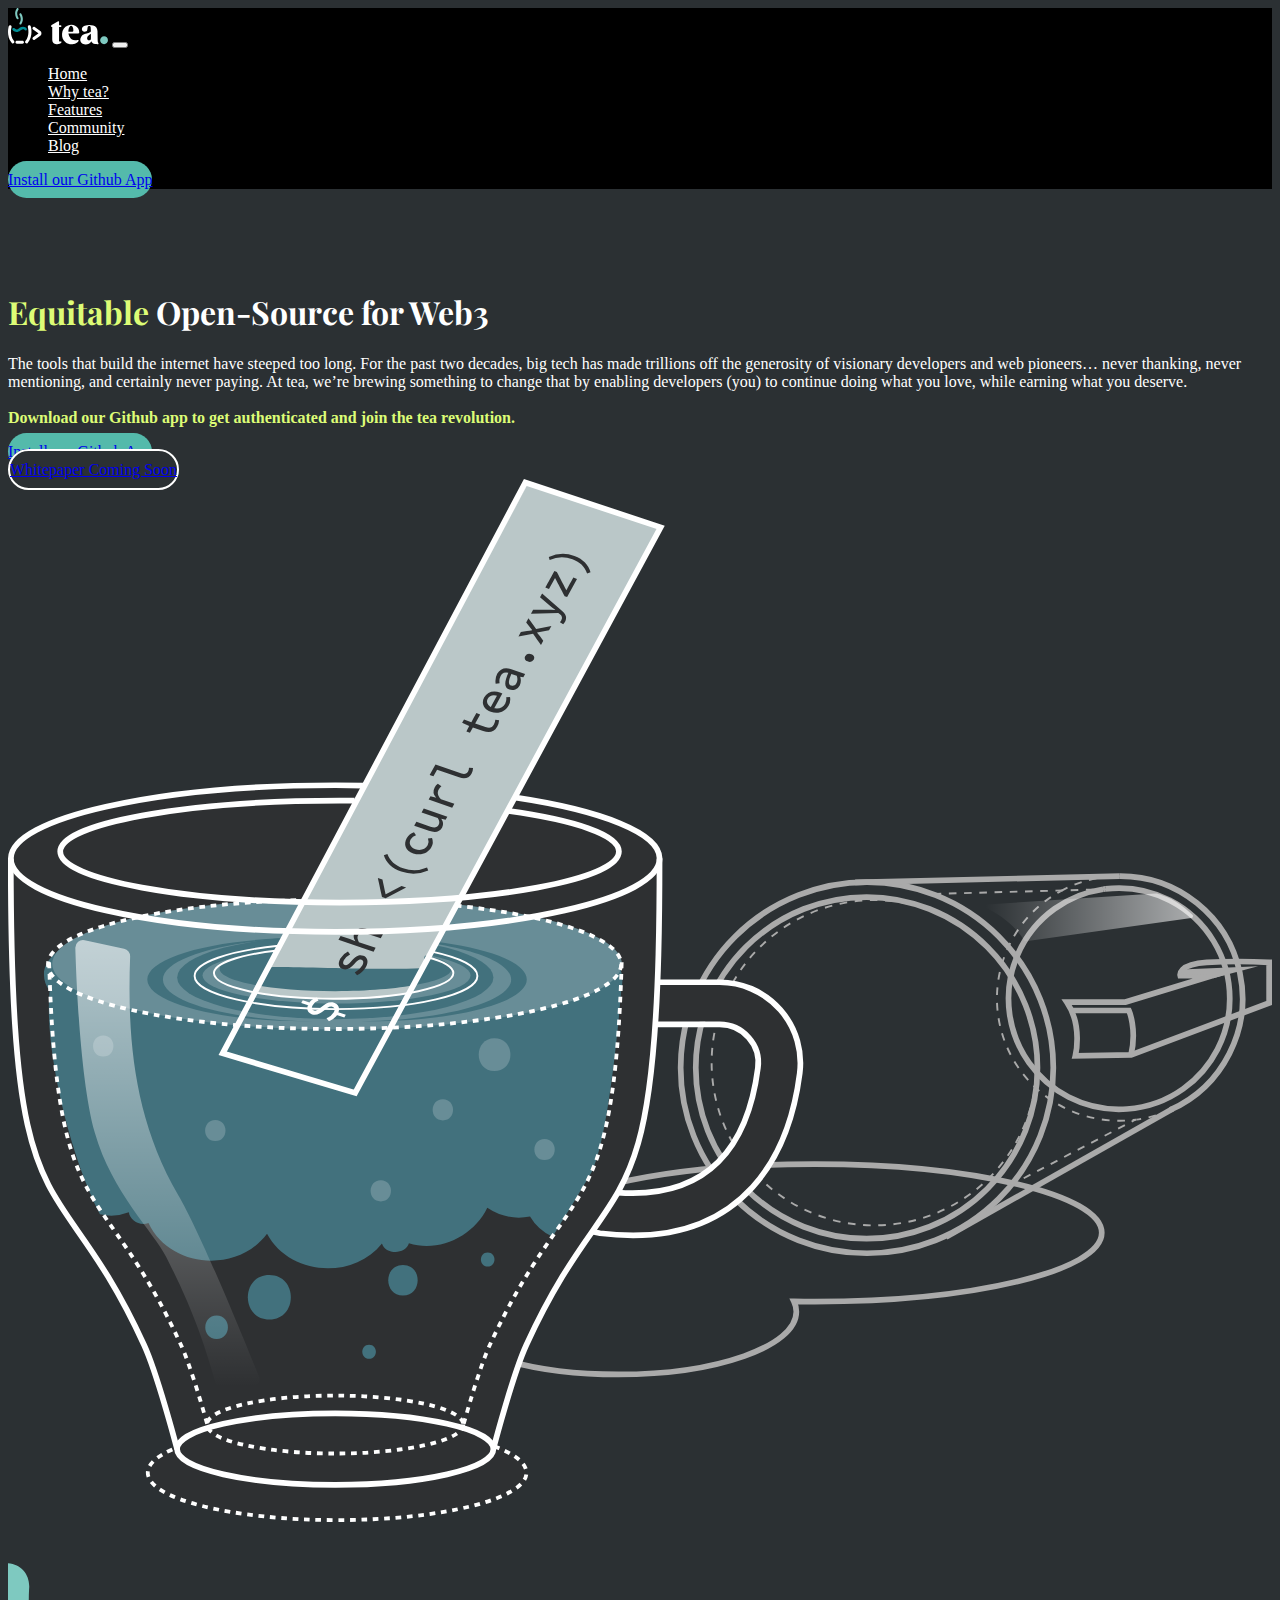
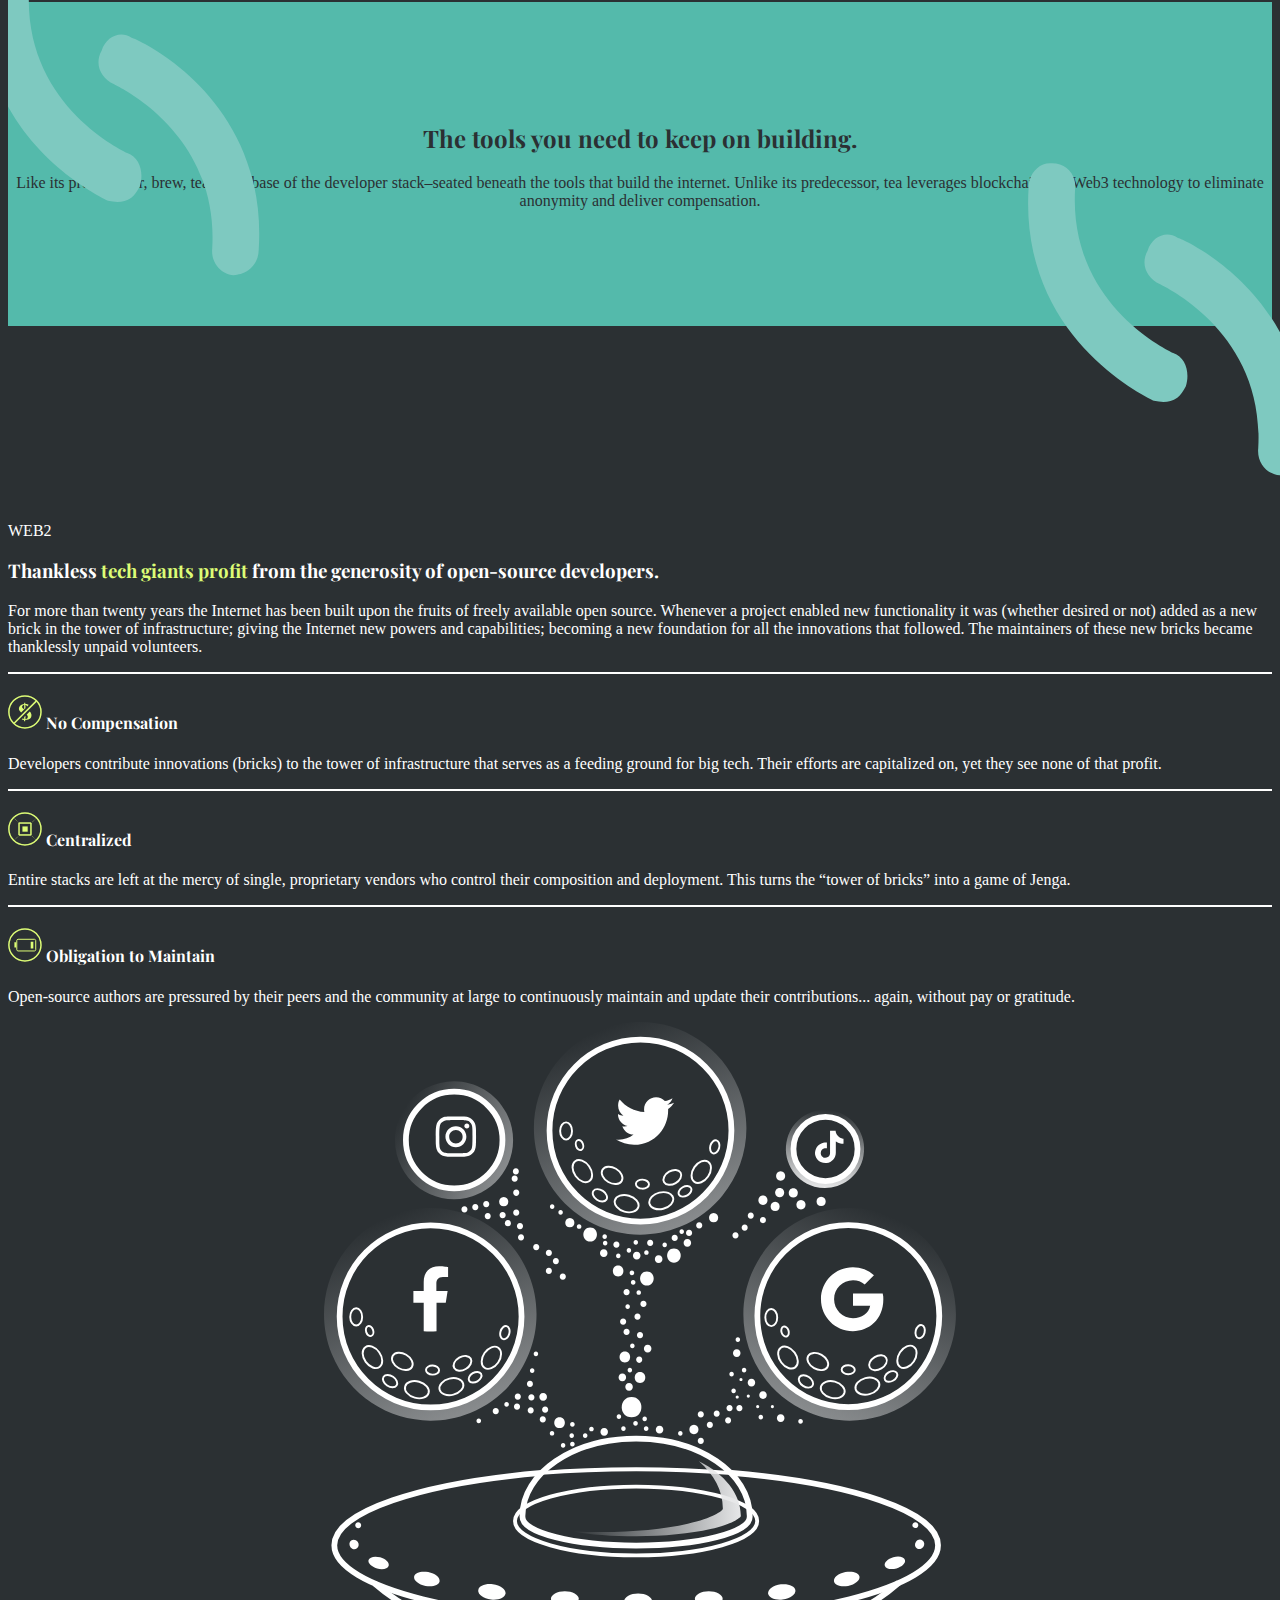
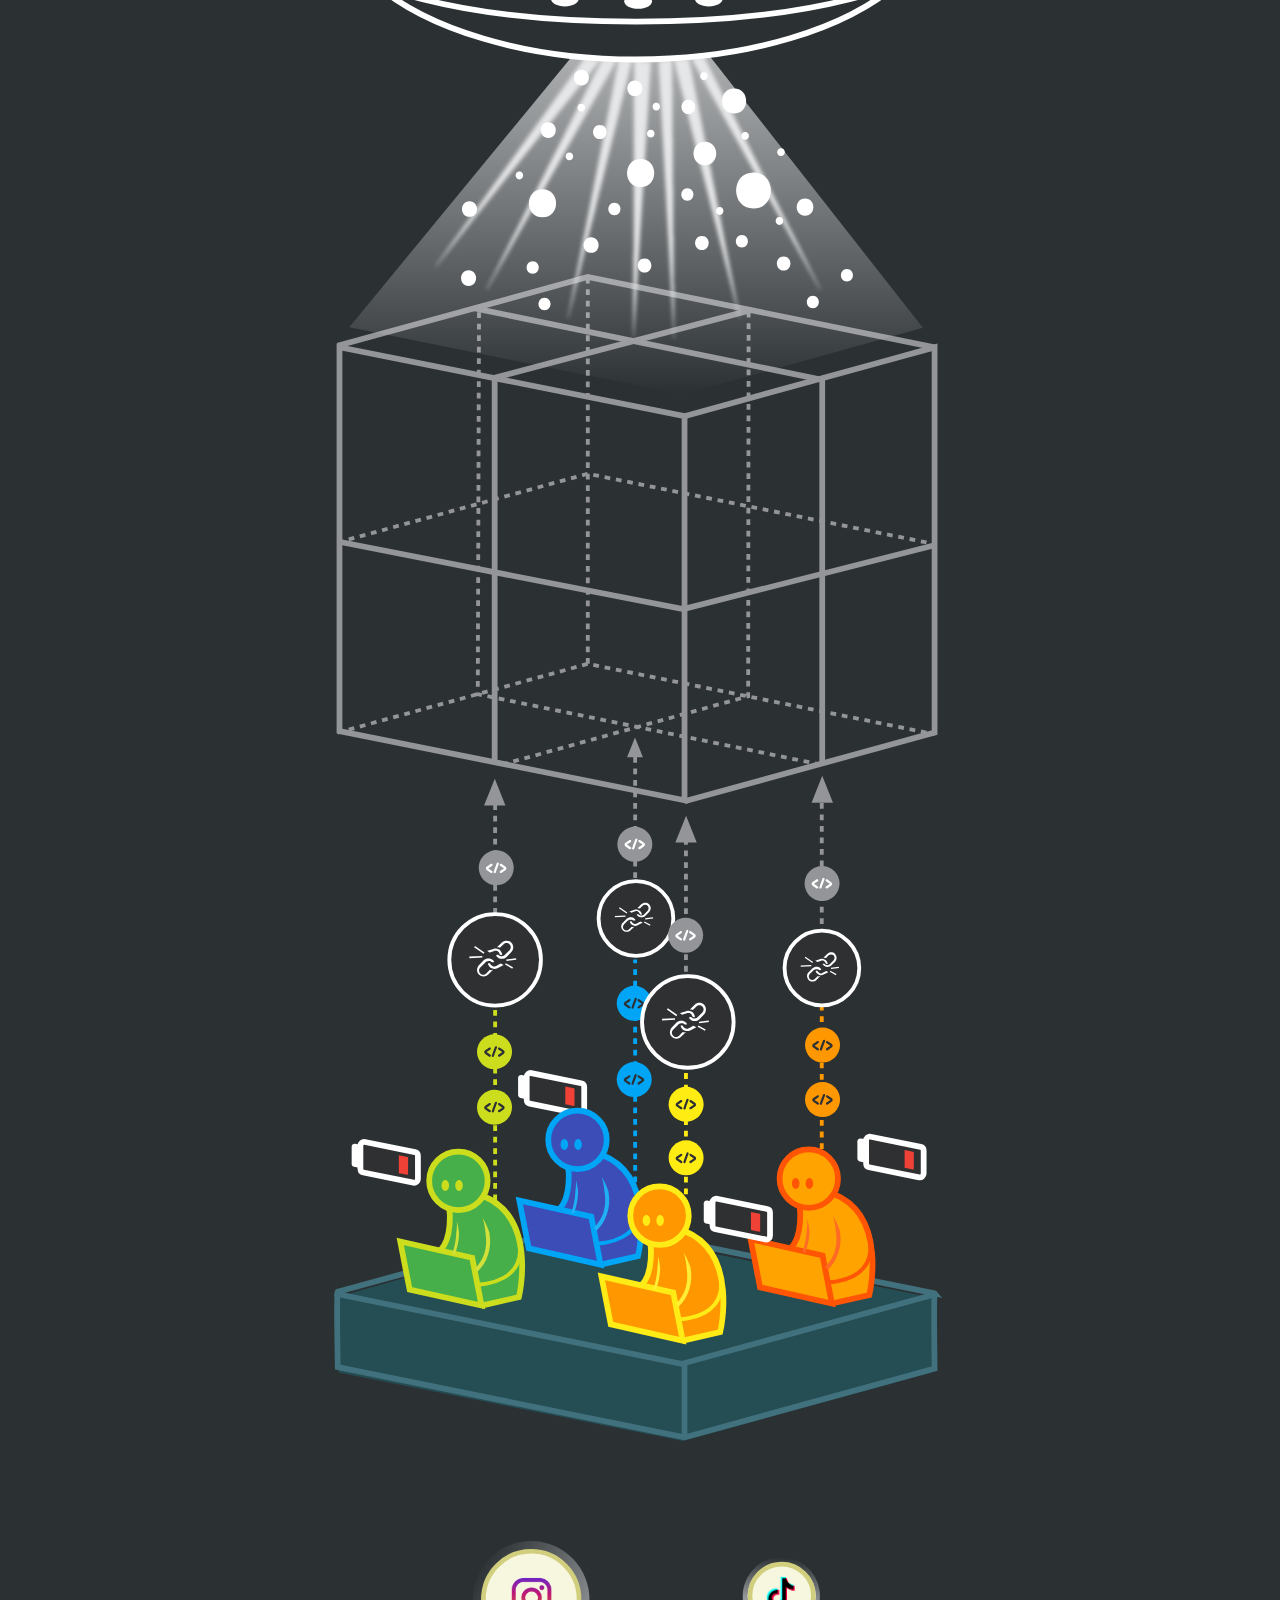
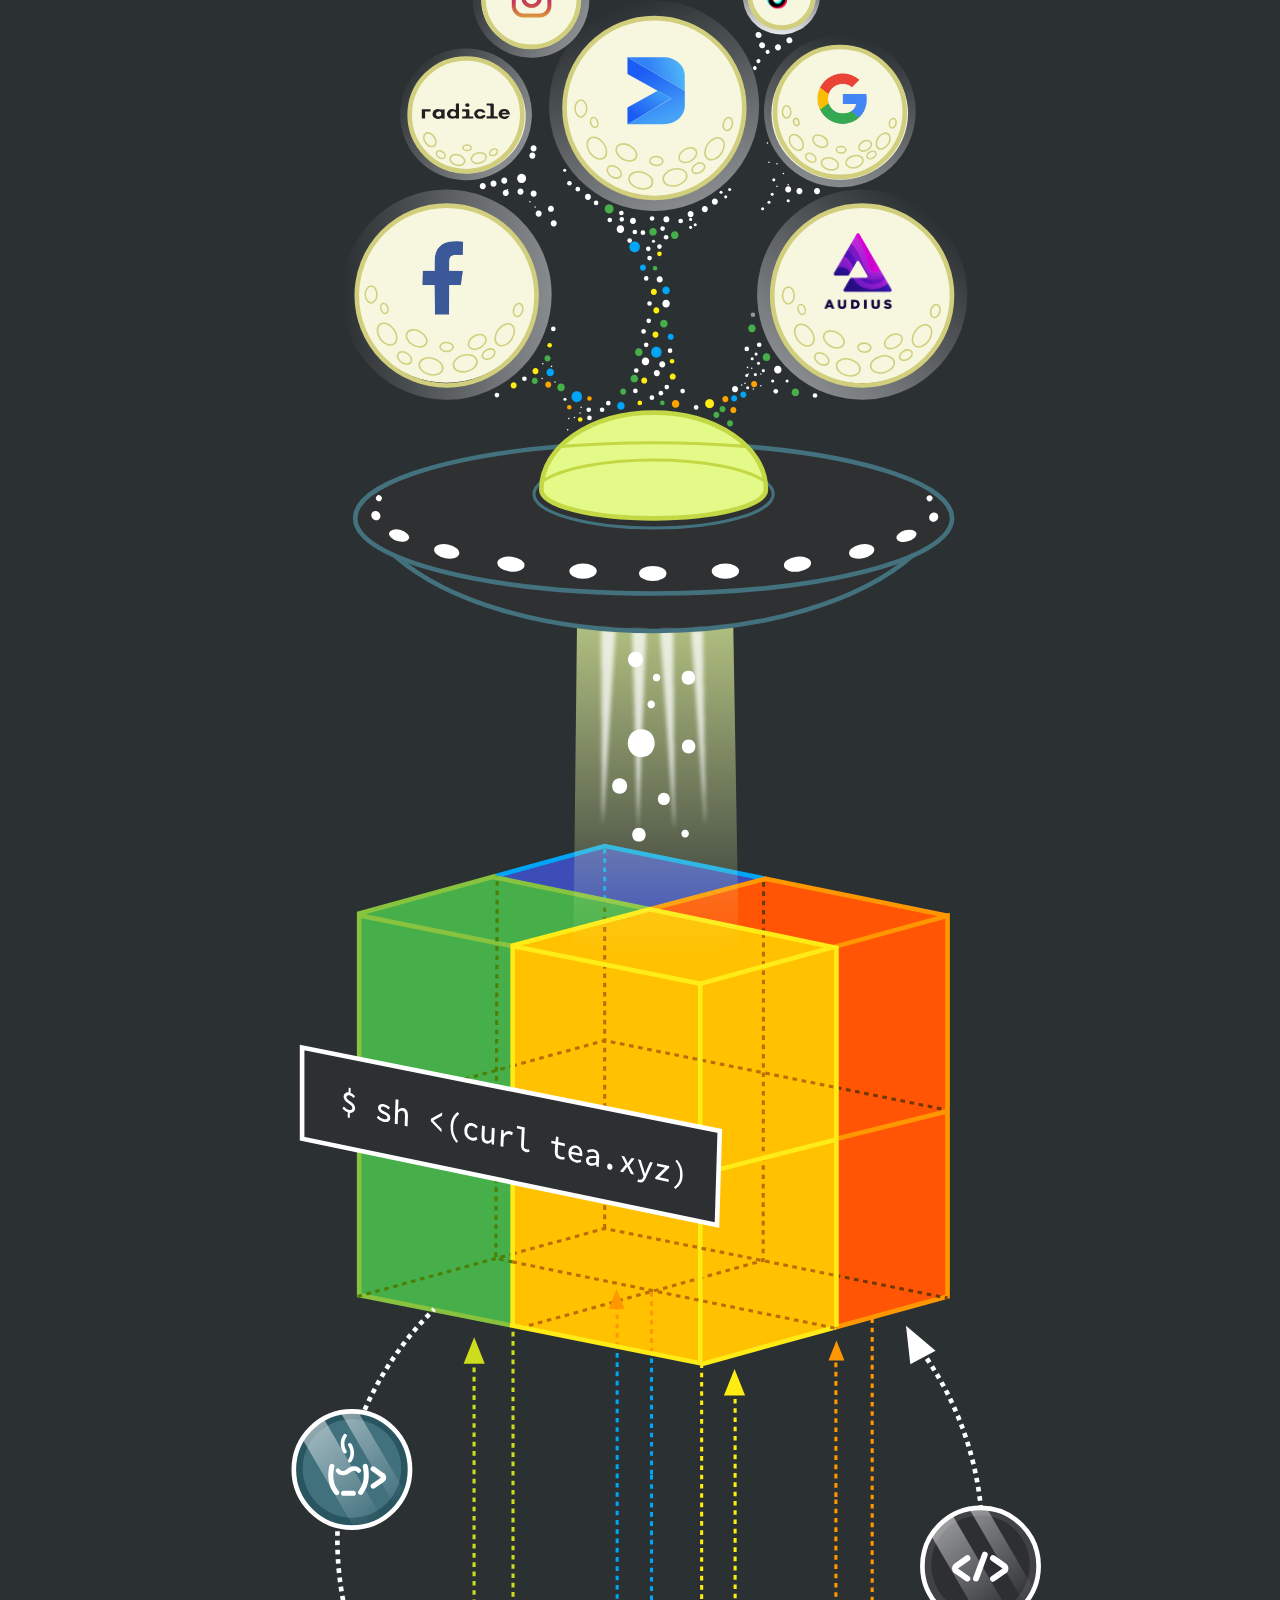
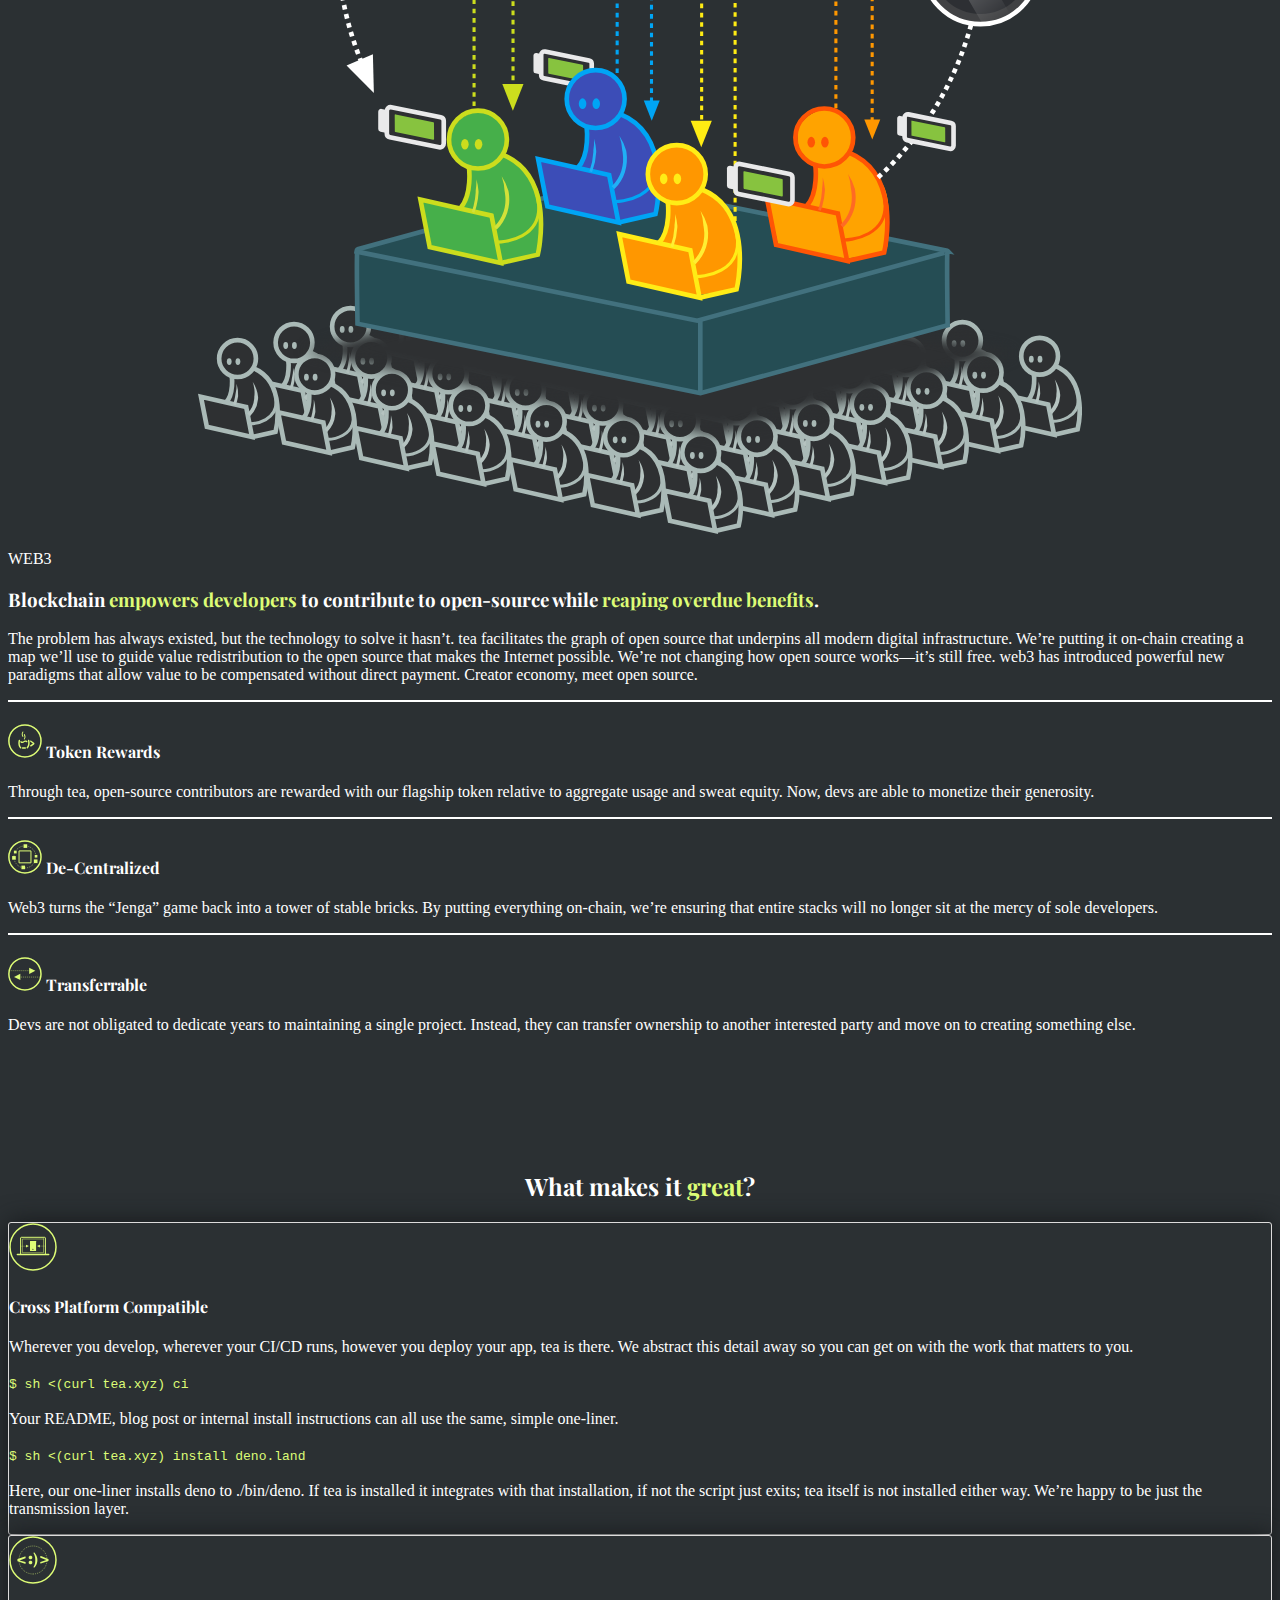
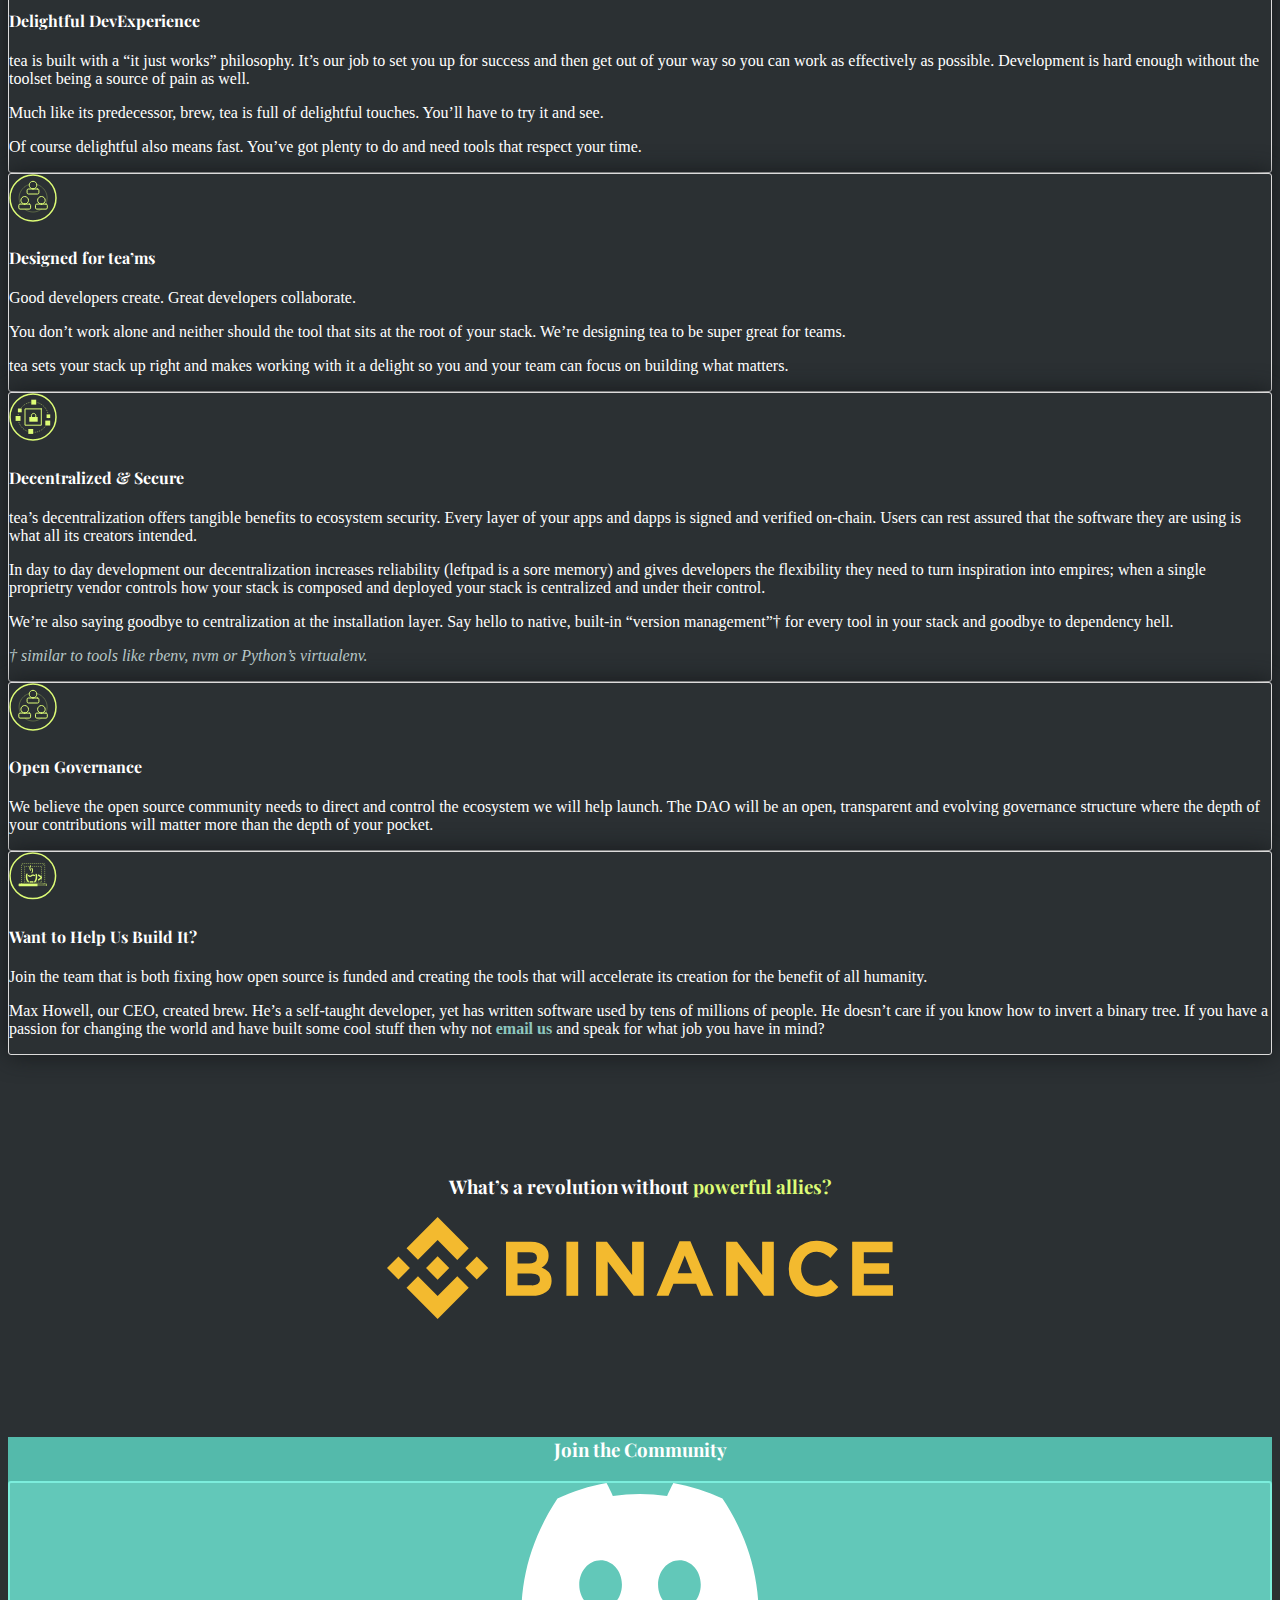
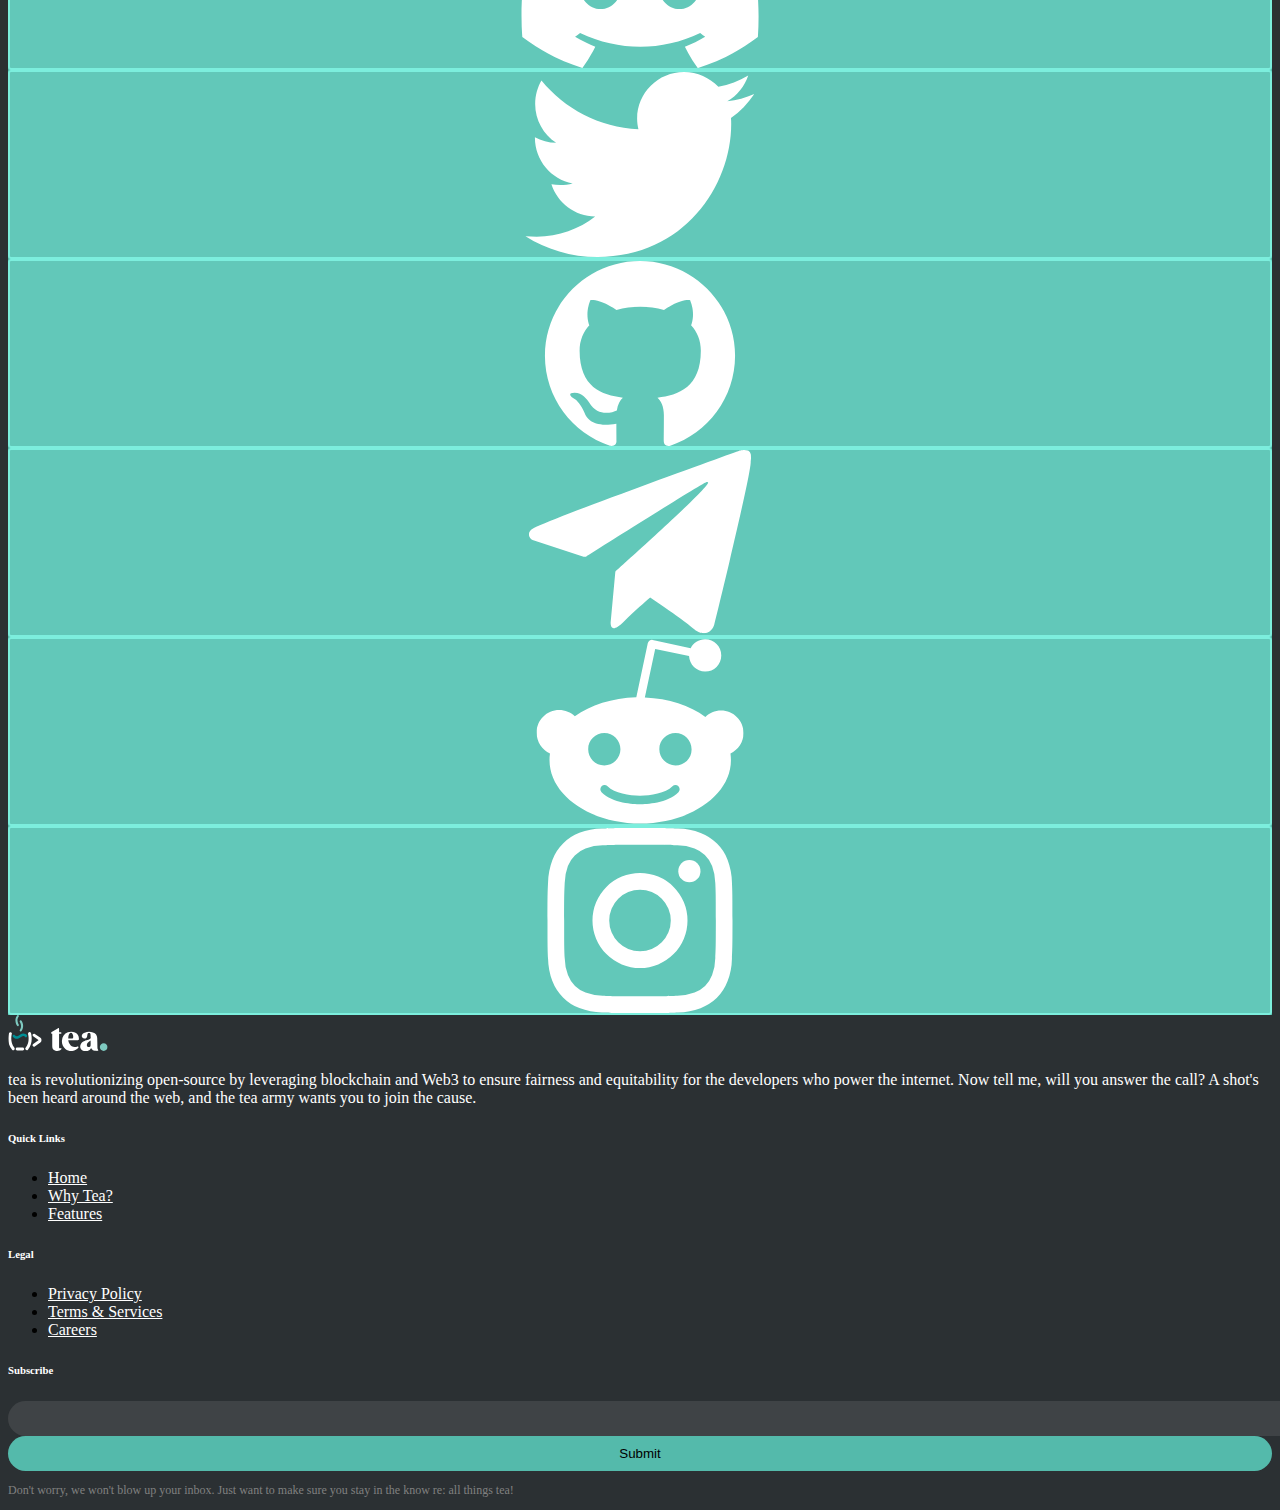
<file: public/index.html>
<!DOCTYPE html>
<html lang="en" dir="ltr">
  <head>
    <meta charset="utf-8">
     <meta name="viewport" content="width=device-width, initial-scale=1, shrink-to-fit=no">
    <title>Equitable Open-Source for Web3</title>

    <!-- Global site tag (gtag.js) - Google Analytics -->
    <script async src="https://www.googletagmanager.com/gtag/js?id=G-Q3M5LVH76F"></script>
    <script>
      window.dataLayer = window.dataLayer || [];
      function gtag(){dataLayer.push(arguments);}
      gtag('js', new Date());

      gtag('config', 'G-Q3M5LVH76F');
    </script>

    <!-- ZOHO PageSense-->
    <script src="https://cdn.pagesense.io/js/anchorpointcollectivellc/d07c3e85bf7246dcaefc35b7dd336333.js"></script>

    <!-- CSS only -->
    <link href="https://cdn.jsdelivr.net/npm/bootstrap@5.1.3/dist/css/bootstrap.min.css" rel="stylesheet" integrity="sha384-1BmE4kWBq78iYhFldvKuhfTAU6auU8tT94WrHftjDbrCEXSU1oBoqyl2QvZ6jIW3" crossorigin="anonymous">
    <link rel="apple-touch-icon-precomposed" href="/favicon-180.png">
    <link rel="stylesheet" href="style.css">
    <link rel="preconnect" href="https://fonts.googleapis.com">
    <link rel="preconnect" href="https://fonts.gstatic.com" crossorigin>
    <link href="https://fonts.googleapis.com/css2?family=Playfair+Display:wght@700&family=Prompt:wght@700&display=swap" rel="stylesheet">
    <meta name="twitter:card" content="summary_large_image">
    <meta name="twitter:image:alt" content="sh &lt;(curl tea.xyz)">
    <meta name="twitter:title" content="tea.">
    <meta name="twitter:description" content="something new is brewing.">
    <meta name="twitter:image" content=" https://tea.xyz/cover.png">
  </head>

  <body>

    <nav class="navbar navbar-expand-lg navbar-dark sticky-top my-auto">
      <div class="container-fluid top-nav">
        <a class="navbar-brand" href="#"><img src="Images/tea-main-logo.svg" style="width:100px;"></a>
        <button class="navbar-toggler" type="button" data-bs-toggle="collapse" data-bs-target="#navbarSupportedContent" aria-controls="navbarSupportedContent" aria-expanded="false" aria-label="Toggle navigation">
          <span class="navbar-toggler-icon"></span>
        </button>
        <div class="collapse navbar-collapse p-4" id="navbarSupportedContent">
          <ul class="navbar-nav ms-auto me-4 my-auto">
            <li class="nav-item">
              <a class="nav-link active" aria-current="page" href="#">Home</a>
            </li>
            <li class="nav-item">
              <a class="nav-link" href="#why-tea">Why tea?</a>
            </li>
            <li class="nav-item">
              <a class="nav-link" href="#features">Features</a>
            </li>
            <li class="nav-item">
              <a class="nav-link" href="#community">Community</a>
            </li>
            <li class="nav-item">
              <a class="nav-link" href="https://medium.com/teaxyz">Blog</a>
            </li>
          </ul>
          <a class="btn btn-primary me-2" href="https://github.com/apps/tea-xyz" role="button">Install our Github App</a><br>
        </div>
      </div>
    </nav>


<!-- Hero Section -->
    <div class="container mb-5 mt-5">
      <div class="row hero my-auto">
        <div style="z-index:100;" class="col-lg-6 col-sm-12 order-lg-1 order-sm-2 order-2">
          <h1 class="display-1 mb-4"><span class="yellow">Equitable</span> Open-Source for Web3</h1>
          <p class="mb-5 fs-sm-5 fs-lg-6">The tools that build the internet have steeped too long. For the past two decades, big tech has made trillions off the generosity of visionary developers and web pioneers… never thanking, never mentioning, and certainly never paying. At tea, we’re brewing something to change that by enabling developers (you) to continue doing what you love, while earning what you deserve.<br><br>
          <span class="yellow"><strong>Download our Github app to get authenticated and join the tea revolution.</strong></span></p>
          <a class="btn btn-primary mb-3" href="https://github.com/apps/tea-xyz" role="button">Install our Github App</a><br>
          <a class="btn btn-primary disabled" id="whitepaper-btn" href="Media/tea.white-paper (v0.9, koinos).pdf" role="button">Whitepaper Coming Soon</a>
        </div>
        <div class="col-lg-6 col-sm-12 order-lg-2 order-sm-1 order-1">
          <img class="hero-image" src="Images/tea-hero-illustrationAsset 2.svg" alt="">
        </div>
    </div>
  </div>

<!-- Mission Statement -->
<img id="tea-steam-1" src="Images/tea-steam-1.svg" alt="">
<img id="tea-steam-2" src="Images/tea-steam-2.svg" alt="">
      <div class="row mission pb-5 pt-5">
            <div class="container pb-5 pt-5">
              <div class="row">
                <div class="col">
                  <h2 class="charcoal display-4" style="text-align:center;">The tools you need to keep on building.</h2>
                  <p class="charcoal" style="text-align:center;">Like its predecessor, brew, tea is the base of the developer stack–seated beneath the tools that build the internet. Unlike its predecessor, tea leverages blockchain and Web3 technology to eliminate anonymity and deliver compensation.</p>
                </div>
            </div>
        </div>
      </div>

<!-- Web2 -->
<div class="container mb-5 mt-5 web2-container" id="why-tea">
<div class="row">
    <div class="col-lg-6 col-md-12 col-sm-12 col-12 my-auto mb-5">
        <p class="mb-5">WEB2</p>
        <h3 class="mb-4 display-4">Thankless <span class="yellow">tech giants profit</span> from the generosity of open-source developers.</h3>
        <p class="mb-4">For more than twenty years the Internet has been built upon the fruits of freely available open source. Whenever a project enabled new functionality it was (whether desired or not) added as a new brick in the tower of infrastructure; giving the Internet new powers and capabilities; becoming a new foundation for all the innovations that followed. The maintainers of these new bricks became thanklessly unpaid volunteers.</p>
        <hr class="mb-4">
        <h4><img src="Images/no-compensation.svg" alt="no compensation icon" class="feature-icon me-2"> No Compensation</h4>
        <p class="mb-4 ps-5">Developers contribute innovations (bricks) to the tower of infrastructure that serves as a feeding ground for big tech. Their efforts are capitalized on, yet they see none of that profit.</p>
        <hr class="mb-4">
        <h4><img src="Images/centralized.svg" alt="centralized icon" class="feature-icon me-2"> Centralized</h4>
        <p class="mb-4 ps-5">Entire stacks are left at the mercy of single, proprietary vendors who control their composition and deployment. This turns the “tower of bricks” into a game of Jenga.</p>
        <hr class="mb-4">
        <h4><img src="Images/obligation_maintain.svg" alt="obligation icon" class="feature-icon me-2"> Obligation to Maintain</h4>
        <p class="ps-5">Open-source authors are pressured by their peers and the community at large to continuously maintain and update their contributions... again, without pay or gratitude.</p>
    </div>
    <div class="col-lg-6 col-sm-12 col-md-6 col-12 mx-auto web2-col my-auto">
      <img class="web2-tower" style="display:block; margin-left:auto; margin-right:auto;" src="Images/web2-tower.svg" alt="">
    </div>
  </div>
</div>

<!-- Web3 -->
<div class="container web3-container">
  <div class="row">
    <div class="col order-lg-1 order-sm-2 order-2">
      <img class="mt-5 web3-tower" src="Images/web-3-towerAsset 2.svg" alt="">
    </div>
    <div class="col-lg-6 col-sm-12 my-auto order-lg-2 order-sm-1 order-1">
      <p class="mb-5">WEB3</p>
      <h3 class="mb-4 display-4">Blockchain <span class="yellow">empowers developers</span> to contribute to open-source while <span class="yellow">reaping overdue benefits</span>.</h3>
      <p class="mb-4">The problem has always existed, but the technology to solve it hasn’t. tea facilitates the graph of open source that underpins all modern digital infrastructure. We’re putting it on‐chain creating a map we’ll use to guide value redistribution to the open source that makes the Internet possible.
      We’re not changing how open source works—it’s still free. web3 has introduced powerful new paradigms that allow value to be compensated without direct payment. Creator economy, meet open source.</p>
      <hr class="mb-4">
      <h4><img src="Images/token_rewards.svg" alt="token rewards icon" class="me-2"> Token Rewards</h4>
      <p class="mb-4 ps-5">Through tea, open-source contributors are rewarded with our flagship token relative to aggregate usage and sweat equity. Now, devs are able to monetize their generosity. </p>
      <hr class="mb-4">
      <h4><img src="Images/decentralized.svg" alt="tea.xyz is decentralized" class="me-2"> De-Centralized</h4>
      <p class="mb-4 ps-5">Web3 turns the “Jenga” game back into a tower of stable bricks. By putting everything on-chain, we’re ensuring that entire stacks will no longer sit at the mercy of sole developers.</p>
      <hr class="mb-4">
      <h4><img src="Images/transferrable.svg" alt="tea.xyz is transferrable" class="me-2"> Transferrable</h4>
      <p class="ps-5">Devs are not obligated to dedicate years to maintaining a single project. Instead, they can transfer ownership to another interested party and move on to creating something else. </p>

    </div>
  </div>
</div>

<!-- Features & Benefits -->
    <div class="container mb-5 mt-5" id="features">
      <div class="row">
        <div class="col mb-5">
          <h2 class="display-4" style="text-align:center;">What makes it <span class="yellow">great</span>?</h2>
        </div>
      </div>
      <div class="row">
        <div class="col-12 col-sm-12 col-md-12 col-lg-4 mb-4">
          <div class="card mb-4">
            <div class="card-body p-4">
              <img src="Images/cross-platform.svg" alt="" class="mb-3">
              <h4 class="mb-4">Cross Platform Compatible</h4>
              <p>Wherever you develop, wherever your CI/CD runs, however you deploy your app, tea is there. We abstract this detail away so you can get on with the work that matters to you.<br><br>

              <code class="language-javascript">$ sh &lt;(curl tea.xyz) ci</code><br><br>

              Your README, blog post or internal install instructions can all use the same, simple one‐liner.<br><br>

              <code class="language-javascript">$ sh &lt;(curl tea.xyz) install deno.land</code><br><br>

              Here, our one‐liner installs deno to ./bin/deno. If tea is installed it integrates with that installation, if not the script just exits; tea itself is not installed either way. We’re happy to be just the transmission layer.</p>
            </div>
          </div>

          <div class="card">
            <div class="card-body p-4">
              <img src="Images/delightful-dev.svg" alt="" class="mb-3">
              <h4 class="mb-4">Delightful DevExperience</h4>
              <p>tea is built with a “it just works” philosophy. It’s our job to set you up for success and then get out of your way so you can work as effectively as possible. Development is hard enough without the toolset being a source of pain as well.</p>

                <p>Much like its predecessor, brew, tea is full of delightful touches. You’ll have to try it and see.</p>

                <p>Of course delightful also means fast. You’ve got plenty to do and need tools that respect your time.</p>
            </div>
          </div>

        </div>

        <div class="col-12 col-sm-12 col-md-12 col-lg-4">
          <div class="card mb-4">
            <div class="card-body p-4">
              <img src="Images/designed-teams.svg" alt="" class="mb-3">
              <h4 class="mb-4">Designed for tea’ms</h4>
              <p>Good developers create. Great developers collaborate.</p>

              <p>You don’t work alone and neither should the tool that sits at the root of your stack. We’re designing tea to be super great for teams.</p>

              <p>tea sets your stack up right and makes working with it a delight so you and your team can focus on building what matters.</p>
            </div>
          </div>

          <div class="card mb-4">
            <div class="card-body p-4">
              <img src="Images/decentralized-secure.svg" alt="" class="mb-3">
              <h4 class="mb-4">Decentralized &amp; Secure</h4>
              <p>tea’s decentralization offers tangible benefits to ecosystem security. Every layer of your apps and dapps is signed and verified on‐chain. Users can rest assured that the software they are using is what all its creators intended.</p>

              <p>In day to day development our decentralization increases reliability (leftpad is a sore memory) and gives developers the flexibility they need to turn inspiration into empires; when a single proprietry vendor controls how your stack is composed and deployed your stack is centralized and under their control.</p>

              <p>We’re also saying goodbye to centralization at the installation layer. Say hello to native, built‐in “version management”† for every tool in your stack and goodbye to dependency hell.</p>

              <i style="color:#B7C7C7;">† similar to tools like rbenv, nvm or Python’s virtualenv.</i></p>
            </div>
          </div>

        </div>

        <div class="col-12 col-sm-12 col-md-12 col-lg-4">
        <div class="card mb-4">
            <div class="card-body p-4">
              <img src="Images/open-governance.svg" alt="" class="mb-3">
              <h4 class="mb-4">Open Governance</h4>
              <p>We believe the open source community needs to direct and control the ecosystem we will help launch. The DAO will be an open, transparent and evolving governance structure where the depth of your contributions will matter more than the depth of your pocket.</p>
            </div>
          </div>

          <div class="card">
            <div class="card-body p-4">
              <img src="Images/help-build.svg" alt="" class="mb-3">
              <h4 class="mb-4">Want to Help Us Build It?</h4>
              <p>Join the team that is both fixing how open source is funded and creating the tools that will accelerate its creation for the benefit of all humanity.</p>

              <p>Max Howell, our CEO, created brew. He’s a self‐taught developer, yet has written software used by tens of millions of people. He doesn’t care if you know how to invert a binary tree. If you have a passion for changing the world and have built some cool stuff then why not <a style="color:#8EC7BF; text-decoration:none;" href="mailto:max@tea.xyz"><strong>email us</strong></a> and speak for what job you have in mind?</p>
            </div>
          </div>

        </div>

      </div>
</div>

<!-- Partners -->

<div class="container partners mt-5 mb-5">
  <div class="row">
    <div class="col mb-5">
      <h3 style="text-align:center;" class="display-5">What’s a revolution without <span class="yellow">powerful allies?</span></h3>
    </div>
  </div>

  <div class="row">
    <div class="col-12 col-sm-12 col-lg-12 my-auto">
      <a href="https://www.binance.com/en/blog/ecosystem/binance-labs-leads-$8-million-seed-funding-round-for-tea-421499824684903608" style="cursor:pointer;"><img id="binance" class="partner-img" src="Images/binance.svg" alt="Proud of Binance"></a>
    </div>

  </div>
</div>

<!-- Community Links -->
  <div class="row community-container pt-5 pb-5 mt-5 mb-5">
    <div class="container p-4" id="community">
      <div class="row">
        <div class="col">
          <h3 style="text-align:center;" class="mb-5 display-5">Join the Community</h3>
        </div>

      </div>
      <div class="row">

            <div class="col-6 col-sm-6 col-lg">
              <a href="https://discord.gg/KCZsXfJphn"><div class="com-card mb-4">
                <img src="Images/discord.svg" alt="" class="community-icon">
              </div></a>
            </div>

            <div class="col-6 col-sm-6 col-lg">
              <a href="https://twitter.com/teaxyz_"><div class="com-card mb-4">
                <img src="Images/twitter.svg" alt="" class="community-icon">
              </div></a>
            </div>

            <div class="col-6 col-sm-6 col-lg">
              <a href="https://github.com/teaxyz"><div class="com-card mb-4">
                <img src="Images/github.svg" alt="" class="community-icon">
              </div></a>
            </div>

            <div class="col-6 col-sm-6 col-lg">
              <a href="https://t.me/tea_xyz"><div class="com-card mb-4">
                <img src="Images/telegram.svg" alt="" class="community-icon">
              </div></a>
            </div>

            <div class="col-6 col-sm-6 col-lg align-self-center">
              <a href="https://reddit.com/r/teaxyz"><div class="com-card mb-4">
                <img src="Images/reddit.svg" alt="" class="community-icon">
              </div></a>
            </div>

            <div class="col-6 col-sm-6 col-lg align-self-center">
              <a href="https://www.instagram.com/tea.xyz/"><div class="com-card mb-4">
                <img src="Images/instagram-iconAsset 1.svg" alt="" class="community-icon">
              </div></a>
            </div>

          </div>
      </div>
    </div>

  <!-- Footer -->
    <div class="container footer mb-5 mt-5">
      <div class="row mb-5 mt-5">
        <div class="col-lg-4">
          <img src="Images/tea-light.svg" alt="tea.xyz logo" style="width:100px;">
          <p class="boilerplate mt-3 small">tea is revolutionizing open-source by leveraging blockchain and Web3 to ensure fairness and equitability for the developers who power the internet. Now tell me, will you answer the call? A shot's been heard around the web, and the tea army wants you to join the cause.</p>
        </div>

        <div class="col-lg-2 col-sm-6 col-6 mt-3">
          <h6>Quick Links</h6>
          <ul class="nav flex-column small">
            <li class="nav-item">
              <a class="nav-link ps-0" href="#">Home</a>
            </li>
            <li class="nav-item">
              <a class="nav-link ps-0" href="#why-tea">Why Tea?</a>
            </li>
            <li class="nav-item">
              <a class="nav-link ps-0" href="#features">Features</a>
            </li>
          </ul>
        </div>

        <div class="col-lg-2 col-sm-6 col-6 mt-3 mb-3">
          <h6>Legal</h6>
          <ul class="nav flex-column small">
            <li class="nav-item">
              <a class="nav-link ps-0" href="public/Media/Tea Online Privacy Policy.pdf">Privacy Policy</a>
            </li>
            <li class="nav-item">
              <a class="nav-link ps-0" href="public/Media/Tea Online Terms and Conditions.pdf">Terms & Services</a>
            </li>
            <li class="nav-item">
              <a class="nav-link ps-0" href="mailto:max@tea.xyz">Careers</a>
            </li>
          </ul>
        </div>

        <div class="col-lg-4 mt-3">
          <h6 class=" mb-4">Subscribe</h6>
            <form action='https://forms.zohopublic.com/anchorpointcollectivellc/form/teaxyz/formperma/mUku_h0h9BhfQRpbjBJCNMKSSnNXcSj_sqzMHuC4yaI/htmlRecords/submit' name='form' id='form' method='POST' accept-charset='UTF-8' enctype='multipart/form-data'>
            <input type="hidden" name="zf_referrer_name" value="">
            <input type="hidden" name="zf_redirect_url" value="">
            <input type="hidden" name="zc_gad" value="">
            <!--Email-->
            <input class="email-field mb-3" type="text" maxlength="255" name="Email" value="" fieldType=9 placeholder="" />
            <button class="btn-primary email-submit mb-3" type="submit">Submit</button></form>
          <div class="">
            <p class="boilerplate" style="font-size: 12px; color: gray;">Don't worry, we won't blow up your inbox. Just want to make sure you stay in the know re: all things tea!</p>
          </div>
        </div>
      </div>
    </div>


    <!-- JavaScript Bundle with Popper -->
    <script src="https://cdn.jsdelivr.net/npm/bootstrap@5.1.3/dist/js/bootstrap.bundle.min.js" integrity="sha384-ka7Sk0Gln4gmtz2MlQnikT1wXgYsOg+OMhuP+IlRH9sENBO0LRn5q+8nbTov4+1p" crossorigin="anonymous">
    </script>

  </body>
</html>
</file>
<file: public/style.css>
/*General*/

body{
  background-color: #2B3033;
}

.container,
.top-nav{
  max-width: 1280px;
}

.row{
  width: 100%;
  margin: 0 !important;
}

.container{
  z-index: 50;
}

.hero{
  padding: 80px 0px;
}

#why-tea{
  margin-top: 80px;
}

  .hero-image{
    display: block;
    margin-left: auto;
    margin-right: auto;
  }

  .navbar{
    background-color: black;
  }

  @media only screen and (max-width: 600px) {

    #tea-steam-1{
      position: absolute;
      z-index: 0;
      margin-top: -100px;
      width: 50%
    }

    #tea-steam-2{
      position: absolute;
      z-index: 0;
      display: block;
      right: 0px;
      margin-top: 50px;
    }

    .hero-image{
      display:none;
    }

    #binance{
      display: block;
      margin-left: auto;
      margin-right: auto;
      width: 70%;
    }

  }


  @media only screen and (min-width: 600px) {
    #tea-steam-1{
      position: absolute;
      z-index: 0;
      margin-top: -100px;
    }

    #tea-steam-2{
      position: absolute;
      z-index: 0;
      right: 0px;
      display: block;
      margin-top: 100px;
    }

    #binance{
      display: block;
      margin-left: auto;
      margin-right: auto;
      width: 40%;
    }

    .web2-container{
      padding-top: 100px;
      padding-bottom: 100px;
    }

    .web3-container{
      padding-top: 0px;
      padding-bottom: 100px;
    }

    .partners{
      padding-top: 100px;
      padding-bottom: 100px;
    }
}

.web3-tower{
  width:70%;
  display: block;
  margin-left: auto;
  margin-right: auto;
}

.web2-tower{
  width: 50%;
}

  #tea-steam-dark-1{
    position: absolute;
    z-index: 0;
  }

  #tea-steam-dark-2{
    position: absolute;
    z-index: 0;
    right: 0px;
    top: 0px;
  }

  /*Typorgaphy*/

  h1,
  h2,
  h3,
  h4,
  h5{
    font-family: 'Playfair Display', serif !important;
    color: #fff;
    z-index:200;
  }

  h6{
    color: #fff;
  }

  p{
    color:#fff;
  }

  .yellow{
    color: #DDFC76;
  }

  .charcoal{
    color: #2B3033;
  }

      .btn-primary{
        background-color: #54BAAB;
        border: none;
        border-radius: 60px;
        width: 300px;
        padding: 10px 0px;
        transition: 0.2s ease-in-out;
      }


      #tea-steam-1{
        position: absolute;
        z-index: 0;
        margin-top: -100px;
      }

      #tea-steam-2{
        position: absolute;
        z-index: 0;
        right: 0px;
        display: block;
        margin-top: 100px;
      }

      .community-icon{
        width: 30%;
      }

      .card-body{
        background-color: #2B3033;
        border: 1px solid #DCDBDB;
        border-radius: 3px;
        box-shadow: 0px 0px 24px #16191B;
      }

      hr{
        border: 1px solid #fff;
      }

      .btn-primary:hover{
        background-color: #62CFBF;
      }

      #whitepaper-btn{
        border: 2px solid #fff !important;
        background-color: #2B3033;
      }

      .mission,
      .community-container{
        background-color: #54BAAB !important;
      }

      .mission{
        padding: 100px 0px;
      }

      .com-card{
        background-color: #62C8B9 !important;
        border: 2px solid #7CEEDD;
        border-radius: 3px;
        height: 185px;
        display: flex;
        justify-content: center;
        transition: 0.2s ease-in-out;
      }

      .com-card:hover{
        cursor:pointer;
        box-shadow: 0px 0px 12px rgba(81, 92, 92, 0.3);
        transform: scale(1.02);
      }

      code{
        color:#DDFC76;
      }

      .nav-link{
        color:white;
      }

      .email-field{
        width:100%;
        border: none;
        border-radius: 30px;
        background-color: #3F4346;
        padding: 10px 20px;
        color: white;
        transition: 0.1s ease-in-out;
      }

      .email-field:focus{
        border: 1px solid #54BAAB !important;
        box-shadow: 0px 0px 4px rgba(84, 186, 171, 0.5);
      }

      input{
        outline: none !important;
      }

      .email-submit{
        width: 100%;
      }

      .footer{
      }
</file>
